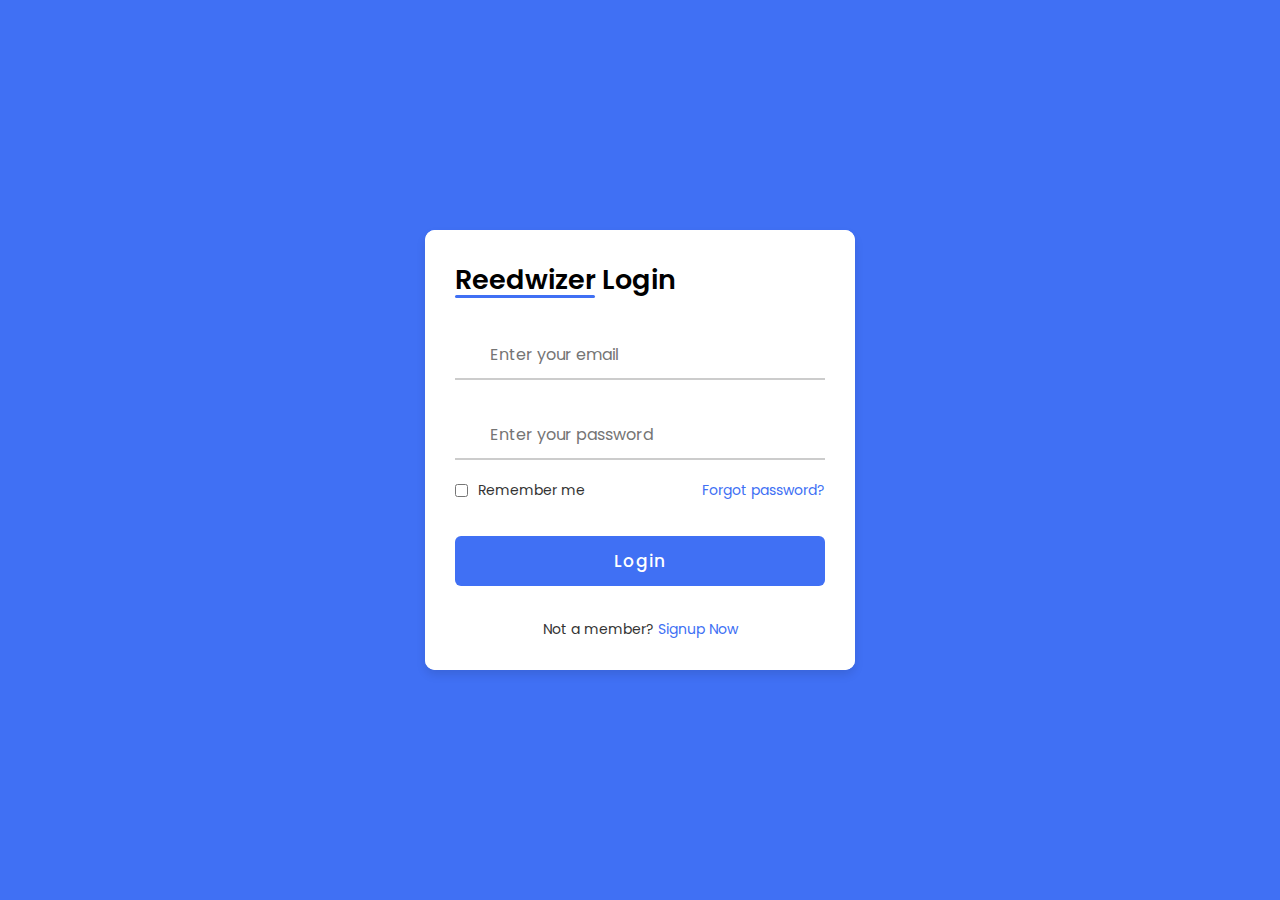
<file: Reedwizer-shop/Register/index.html>
<!DOCTYPE html>
<html lang="en">
<head>
    <meta charset="UTF-8">
    <meta http-equiv="X-UA-Compatible" content="IE=edge">
    <meta name="viewport" content="width=device-width, initial-scale=1.0">
    
    <!-- ===== Iconscout CSS ===== -->
    <link rel="stylesheet" href="https://unicons.iconscout.com/release/v4.0.0/css/line.css">

    <!-- ===== CSS ===== -->
    <link rel="stylesheet" href="style.css">
         
    <!--<title>Login & Registration Form</title>-->
</head>
<body>
    
    <div class="container">
        <div class="forms">
            <div class="form login">
                <span class="title">Reedwizer Login</span>

                <form action="#">
                    <div class="input-field">
                        <input type="text" placeholder="Enter your email" required>
                        <i class="uil uil-envelope icon"></i>
                    </div>
                    <div class="input-field">
                        <input type="password" class="password" placeholder="Enter your password" required>
                        <i class="uil uil-lock icon"></i>
                        <i class="uil uil-eye-slash showHidePw"></i>
                    </div>

                    <div class="checkbox-text">
                        <div class="checkbox-content">
                            <input type="checkbox" id="logCheck">
                            <label for="logCheck" class="text">Remember me</label>
                        </div>
                        
                        <a href="#" class="text">Forgot password?</a>
                    </div>

                    <div class="input-field button">
                        <input type="button" value="Login">
                    </div>
                </form>

                <div class="login-signup">
                    <span class="text">Not a member?
                        <a href="#" class="text signup-link">Signup Now</a>
                    </span>
                </div>
            </div>

            <!-- Registration Form -->
            <div class="form signup">
                <span class="title">Reedwizer Registration</span>

                <form action="#">
                    <div class="input-field">
                        <input type="text" placeholder="Enter your name" required>
                        <i class="uil uil-user"></i>
                    </div>
                    <div class="input-field">
                        <input type="text" placeholder="Enter your email" required>
                        <i class="uil uil-envelope icon"></i>
                    </div>
                    <div class="input-field">
                        <input type="password" class="password" placeholder="Create a password" required>
                        <i class="uil uil-lock icon"></i>
                    </div>
                    <div class="input-field">
                        <input type="password" class="password" placeholder="Confirm a password" required>
                        <i class="uil uil-lock icon"></i>
                        <i class="uil uil-eye-slash showHidePw"></i>
                    </div>

                    <div class="checkbox-text">
                        <div class="checkbox-content">
                            <input type="checkbox" id="termCon">
                            <label for="termCon" class="text">I accepted all terms and conditions</label>
                        </div>
                    </div>

                    <div class="input-field button">
                        <input type="button" value="Signup">
                    </div>
                </form>

                <div class="login-signup">
                    <span class="text">Already a member?
                        <a href="#" class="text login-link">Login Now</a>
                    </span>
                </div>
            </div>
        </div>
    </div>

    <script src="main.js"></script>
</body>
</html>
</file>
<file: Reedwizer-shop/Register/style.css>
@import url('https://fonts.googleapis.com/css2?family=Poppins:wght@300;400;500;600;700&display=swap');

*{
    margin: 0;
    padding: 0;
    box-sizing: border-box;
    font-family: 'Poppins', sans-serif;
}

body{
    height: 100vh;
    display: flex;
    align-items: center;
    justify-content: center;
    background-color: #4070f4;
}

.container{
    position: relative;
    max-width: 430px;
    width: 100%;
    background: #fff;
    border-radius: 10px;
    box-shadow: 0 5px 10px rgba(0, 0, 0, 0.1);
    overflow: hidden;
    margin: 0 20px;
}

.container .forms{
    display: flex;
    align-items: center;
    height: 440px;
    width: 200%;
    transition: height 0.2s ease;
}


.container .form{
    width: 50%;
    padding: 30px;
    background-color: #fff;
    transition: margin-left 0.18s ease;
}

.container.active .login{
    margin-left: -50%;
    opacity: 0;
    transition: margin-left 0.18s ease, opacity 0.15s ease;
}

.container .signup{
    opacity: 0;
    transition: opacity 0.09s ease;
}
.container.active .signup{
    opacity: 1;
    transition: opacity 0.2s ease;
}

.container.active .forms{
    height: 600px;
}
.container .form .title{
    position: relative;
    font-size: 27px;
    font-weight: 600;
}

.form .title::before{
    content: '';
    position: absolute;
    left: 0;
    bottom: 0;
    height: 3px;
    width: 140px;
    background-color: #4070f4;
    border-radius: 25px;
}

.form .input-field{
    position: relative;
    height: 50px;
    width: 100%;
    margin-top: 30px;
}

.input-field input{
    position: absolute;
    height: 100%;
    width: 100%;
    padding: 0 35px;
    border: none;
    outline: none;
    font-size: 16px;
    border-bottom: 2px solid #ccc;
    border-top: 2px solid transparent;
    transition: all 0.2s ease;
}

.input-field input:is(:focus, :valid){
    border-bottom-color: #4070f4;
}

.input-field i{
    position: absolute;
    top: 50%;
    transform: translateY(-50%);
    color: #999;
    font-size: 23px;
    transition: all 0.2s ease;
}

.input-field input:is(:focus, :valid) ~ i{
    color: #4070f4;
}

.input-field i.icon{
    left: 0;
}
.input-field i.showHidePw{
    right: 0;
    cursor: pointer;
    padding: 10px;
}

.form .checkbox-text{
    display: flex;
    align-items: center;
    justify-content: space-between;
    margin-top: 20px;
}

.checkbox-text .checkbox-content{
    display: flex;
    align-items: center;
}

.checkbox-content input{
    margin-right: 10px;
    accent-color: #4070f4;
}

.form .text{
    color: #333;
    font-size: 14px;
}

.form a.text{
    color: #4070f4;
    text-decoration: none;
}
.form a:hover{
    text-decoration: underline;
}

.form .button{
    margin-top: 35px;
}

.form .button input{
    border: none;
    color: #fff;
    font-size: 17px;
    font-weight: 500;
    letter-spacing: 1px;
    border-radius: 6px;
    background-color: #4070f4;
    cursor: pointer;
    transition: all 0.3s ease;
}

.button input:hover{
    background-color: #265df2;
}

.form .login-signup{
    margin-top: 30px;
    text-align: center;
}
</file>
